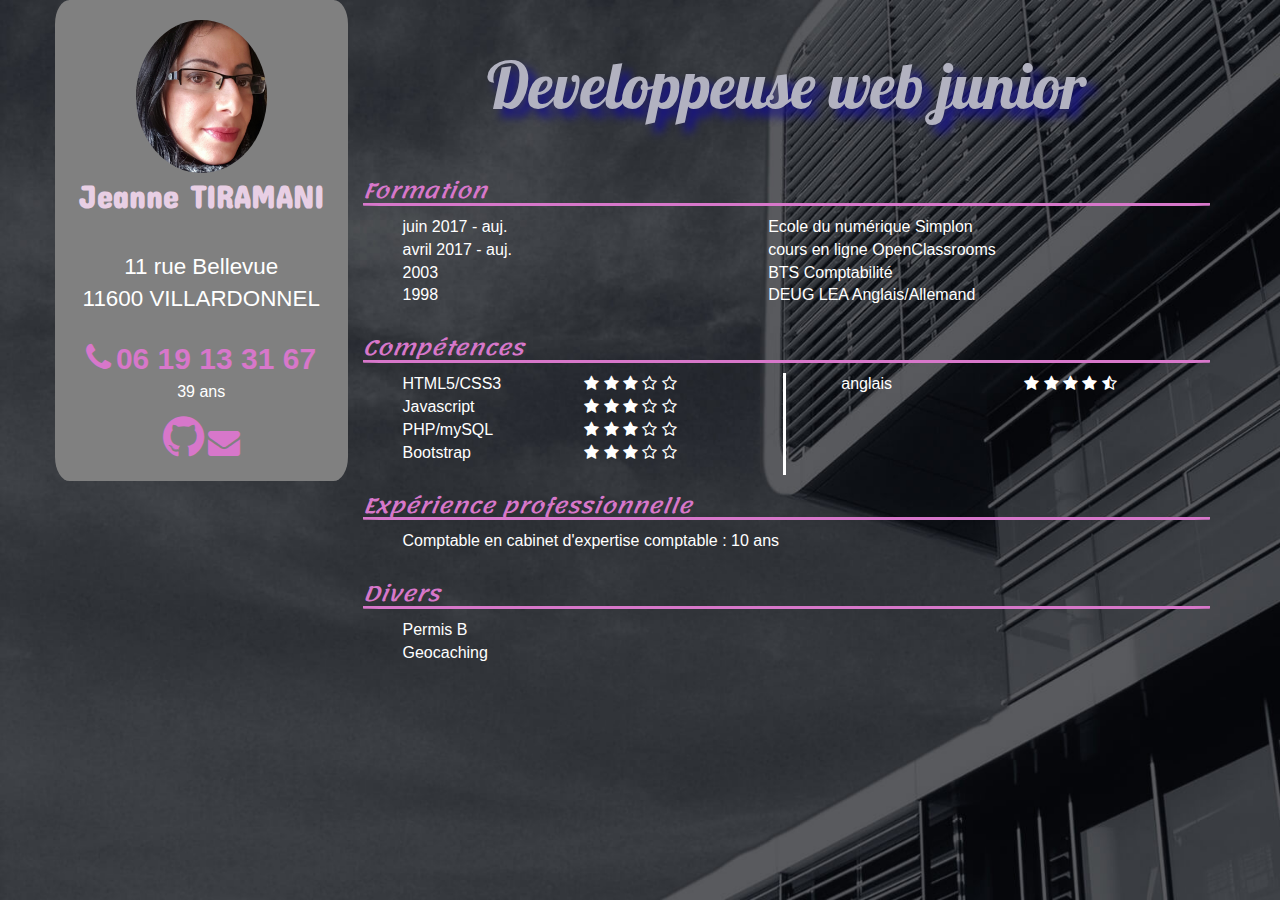
<file: index.html>
<!DOCTYPE html/>
<html>

<head>
	<title>mon CV</title>
	<meta charset="utf-8"/>
	<link rel="stylesheet" type="text/css" href="font-awesome-4.7.0/css/font-awesome.css"/>
	
	<link rel="stylesheet" type="text/css" href="bootstrap.css">
	<link rel="stylesheet" type="text/css" href="css/cvboot.css"/>
	<link href="https://fonts.googleapis.com/css?family=Lobster" rel="stylesheet"> 
	<link href="https://fonts.googleapis.com/css?family=Righteous" rel="stylesheet"> 
	<link href="https://fonts.googleapis.com/css?family=Concert+One" rel="stylesheet"> 
	<link href="https://fonts.googleapis.com/css?family=Average+Sans" rel="stylesheet"> 
	<link href="https://fonts.googleapis.com/css?family=Lemonada" rel="stylesheet"> 

	<meta name="viewport" content="width=device-width, initial-scale=1">

</head>

<body>

	<div class="container">

		<div class="row">

			<aside class=" col-xs-12 col-sm-12 col-md-3 text-center">

				<div class="row">

					<div class="col-xs-4 col-sm-4 col-md-12">

						<img clas="image" src="images/image-moi2.jpg" alt="photo de moi"/>
					</div>

					<div class="col-xs-12 col-sm-5 col-md-12">

						<ul class = "list-unstyled ">
							<li class="nom">Jeanne TIRAMANI</li>
							<li class="coord"></br>11 rue Bellevue</li>
							<li class="coord">11600 VILLARDONNEL</li>
							<li class="numTel"></br>
								<a href="tel:+33619133167"> <i class="fa fa-phone fa-2x"></i>
									<span>06 19 13 31 67</span> </a> 
								</li>
								<li>39 ans</li>
							</ul>

						</div>

						<div class="col-xs-12 col-sm-3 col-md-12">
							<a href="https://github.com/Jeanet11"><i class="fa fa-github fa-3x" ></i></a>
							<a href="mailto:jeanne.tiramani@hotmail.fr"><i class="fa fa-envelope fa-2x"></i></a>
						</div>

					</div>


				</aside>

				
				

				<main class="col-sm-12 col-md-9">

					<div class="row">

						<header class= "col-md-12 text-center">

							<h1 class="metier">Developpeuse web junior</h1>
							
						</header>


						<div class=" col-xs-12 col-sm-12 col-md-12">
							<div class="row">
								
								<section class="col-md-12 ">
									<h3 class="titreCategorie">Formation</h3>

									<div class="row">
									
										<div class="col-xs-5 col-sm-5 col-md-5">
											<ul class="liste">
												<li>juin 2017 - auj.  </li>
												<li>avril 2017 - auj. </li>
												<li>2003             </li>
												<li>1998              </li>
											</ul>
										</div>

										<div class="col-xs-7 col-sm-7 col-md-7">
											<ul class="liste">
												<li>Ecole du numérique Simplon </li>
												<li>cours en ligne OpenClassrooms</li>
												<li>BTS Comptabilité</li>
												<li>DEUG LEA Anglais/Allemand</li>
											</ul>
										</div>

									</div>
								</section>


								<section class=" col-md-12">
									<h3 class="titreCategorie">Compétences</h3>
									<div class="row">
										
										<div class= "col-xs-12 col-sm-12 col-md-6 separateur">
											<div class="row">
												<div class="col-xs-5 col-sm-5 col-md-5">
													<ul class="liste ">
														<li>HTML5/CSS3</li>
														<li>Javascript</li>
														<li>PHP/mySQL</li>
														<li>Bootstrap</li>
													</ul>
												</div>

												<div class= "col-xs-7 col-sm-7 col-md-7">
													<ul class="liste">
														<li><i class="fa fa-star" aria-hidden="true"></i>
															<i class="fa fa-star" aria-hidden="true"></i>
															<i class="fa fa-star" aria-hidden="true"></i>
															<i class="fa fa-star-o" aria-hidden="true"></i>
															<i class="fa fa-star-o" aria-hidden="true"></i>
														</li>
														<li><i class="fa fa-star" aria-hidden="true"></i>
															<i class="fa fa-star" aria-hidden="true"></i>
															<i class="fa fa-star" aria-hidden="true"></i>
															<i class="fa fa-star-o" aria-hidden="true"></i>
															<i class="fa fa-star-o" aria-hidden="true"></i>
														</li>
														<li><i class="fa fa-star" aria-hidden="true"></i>
															<i class="fa fa-star" aria-hidden="true"></i>
															<i class="fa fa-star" aria-hidden="true"></i>
															<i class="fa fa-star-o" aria-hidden="true"></i>
															<i class="fa fa-star-o" aria-hidden="true"></i>
														</li>
														<li><i class="fa fa-star" aria-hidden="true"></i>
															<i class="fa fa-star" aria-hidden="true"></i>
															<i class="fa fa-star" aria-hidden="true"></i>
															<i class="fa fa-star-o" aria-hidden="true"></i>
															<i class="fa fa-star-o" aria-hidden="true"></i>
														</li>

													</ul>
												</div>
											</div>
										</div>

										<div class="col-xs-12 col-sm-12 col-md-6">
											<div class="row">
												<div class="col-xs-5 col-sm-5 col-md-5">
													<ul class="liste ">
														<li>anglais</li>
													</ul>
												</div>

												<div class= "col-xs-7 col-sm-7 col-md-7x">
													<ul class="liste">
														<li><i class="fa fa-star" aria-hidden="true"></i>
															<i class="fa fa-star" aria-hidden="true"></i>
															<i class="fa fa-star" aria-hidden="true"></i>
															<i class="fa fa-star" aria-hidden="true"></i>
															<i class="fa fa-star-half-o" aria-hidden="true"></i>
														</li>
														

													</ul>
												</div>
											</div>
										</div>

									</div>
								</section>		


								<section class="col-xs-12 col-sm-12 col-md-12">
									<h3 class="titreCategorie">Expérience professionnelle</h3>
									<ul class = "liste">
										<li>Comptable en cabinet d'expertise comptable : 10 ans</li>

									</ul>

								</section>

								<section class="col-xs-12 col-sm-12 col-md-12 ">
									<h3 class="titreCategorie">Divers</h3>	
									<ul class = "liste">
										<li>Permis B</li>
										<li>Geocaching</li>
									</ul>
								</section>
							</div>
						</div>
					</div>


				</main>

				

<!--  -->




			</div>


		</body>
		</html>
</file>
<file: css/cvboot.css>
body {
	color: white;
	background-image: url(../images/image-fond1.jpg);
	background-size: cover;
	background-attachment: fixed;
	background-repeat: no-repeat;
	font-size: 1.6em;
}

img {
	
	align-items:  center;
	border-radius: 100%;
	max-width: 50%;
	height: auto;
	
}


aside {
	background-color: grey;
	padding-bottom: 20px;
	padding-top: 20px;
	border-radius: 5%;
	

}

.nom {
	
	font-size: 2em;
	font-weight: bold;
	font-family: 'Concert One', cursive;
	text-align: center;
	color: #E8CFE4;
}

.coord {
	font-size: 1.4em;
}


.metier {
	
	text-align: center;
	font-size: 4em;
	font-family: "Lobster", cursive;
	color:#B2B2C0;
	text-shadow: 8px 8px 10px   #161286;
	
}

.titreCategorie {
	font-style: italic;
	color: #D777CA;
	font-size: 1.3em;
	font-family: 'Lemonada', cursive;
	border-radius: 2%;
	border-bottom: solid  #D777CA ;
}



a {	
	justify-content: space-around;
	height: 50%;
	padding-top: 50px;
	color: #D777CA;

}

.liste {
	list-style: none;
}

h1 {
	line-height: 130px;
}

span{
	font-weight: bold;
	font-size: 30px;
}

.separateur {
	border-right: solid 3px;
}


/* format mobile */

@media all and (max-width: 768px) 
{

	.metier {

		text-align: center;
		font-size: 3em;
		font-family: "Lobster", cursive;
		color:#B2B2C0;
		text-shadow: 8px 8px 10px   #161286;
	}

}

@media only screen and (max-width: 320px) {
	.metier { 
		font-size: 2em; 
	}
}
</file>
